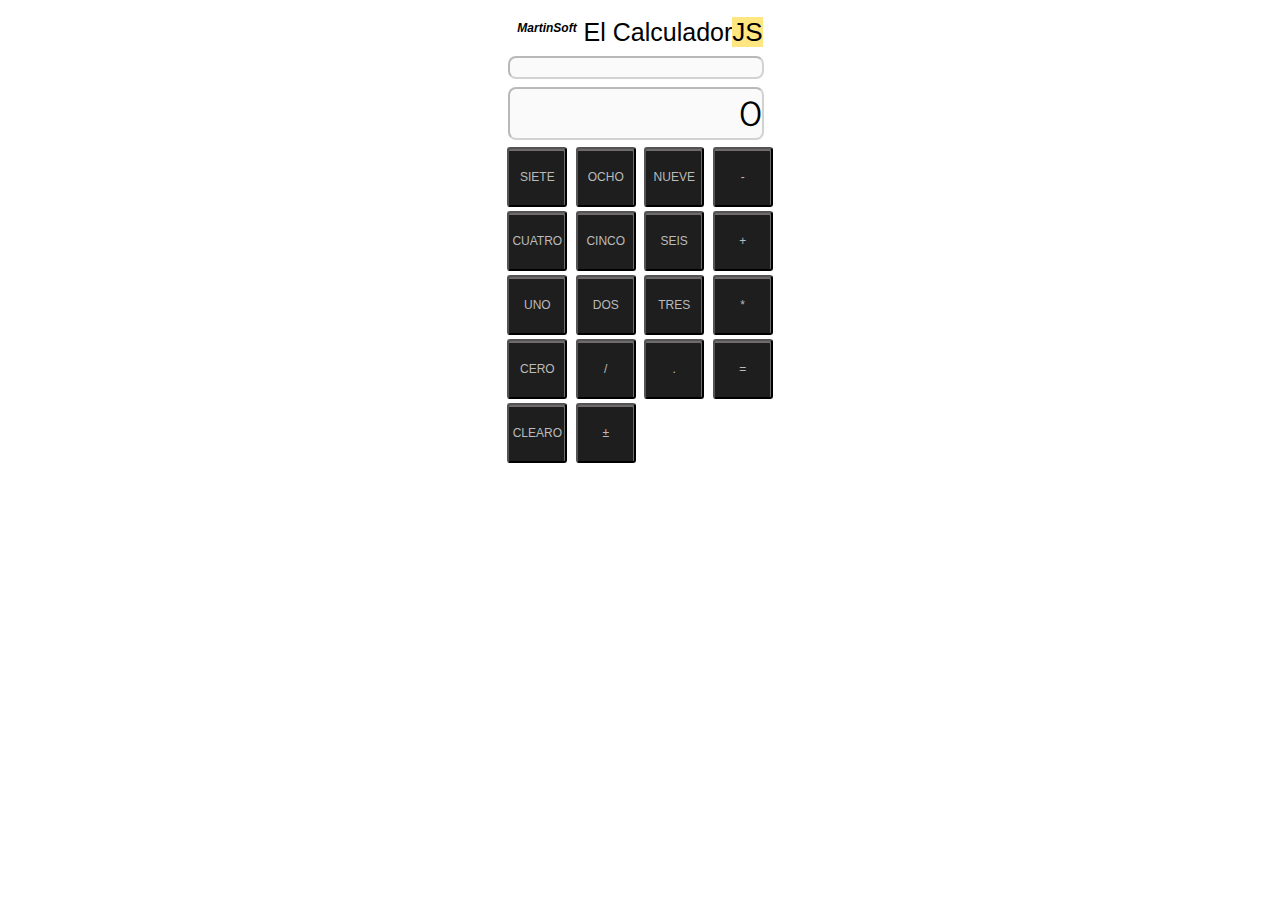
<file: calculator.html>
<!DOCTYPE html>
<html >
  <head>
    <meta charset="UTF-8">
    <title>Martin Maza | CalculadorJS</title>
        <meta name="description" content="">
        <link rel="icon" type="image/png" sizes="16x16" href="images/android-icon-192x192.png"> 
        <link rel="stylesheet" href="css/normalize.css" media="screen">
        <link href='https://fonts.googleapis.com/css?family=Montserrat' rel='stylesheet' type='text/css'>
 
        
  </head>
<body>
<style>
/*===============================
GENERAL STYLES (page background color)
================================*/
* {
  margin: 0;
  padding: 0;
  box-sizing: border-box;
}



html{
  position: relative;
  -webkit-font-smoothing: antialiased;
  text-rendering: optimizeLegibility;

  background-image: url("http://www.epicenternetwork.eu/wp-content/uploads/slider-wd/6078030705_6ae37bb1f6_b.jpg");
  height: 100vh;
  margin: 0 auto; /*all our rows will be centered*/
    background-repeat: no-repeat;
  background-size: cover;
}
body{
  margin: 0;
  padding: 0;
  height: 100%;
}





/*===============================
HEADINGS
================================*/
h1{
  font-weight: 200;
  font-size: 25px;
  margin-bottom: 8px;
  text-align: center
}
.js{
  background: #ffe680;
  text-align: right;
  font-weight: 400;
  font-size: 26px;
}
.brand{
  vertical-align: super;
  font-weight: 800;
  font-size: 12px;
  font-style: italic;
}



/*===============================
CALCULATOR BODY STYLES
================================*/
.calculator{
  
  display: flex;
  justify-content: center;
  align-items: center;
  
  /*I know its an italian flag not the mexican flag, its missing the eagle in the center*/
/*  border-radius: 3px;
  padding: 20px 20px 9px;*/
}


/*===============================
CALCULATOR BUTTONS
================================*/
input:focus {
  outline: none;
}
input[type=button]
{
    background-color: #1E1E1E;
    color: #979797;
    height: 24px;
    width: 103px;
    color: #bbbbbb;
    text-transform:uppercase;
    box-shadow:-1px 2px #6E6B6A inset;   
}
 input[type=button]:active {
  top: -1px;
}

#button, #clear, #add, #multiply, #subtract, #divide, #equals, #decimal, #negative{
/*#button, #oper, #equals, #decimal{*/
  width: 60px;
  height: 60px;
  font-size: 12px;
  border-radius: 3px;
  margin: 2px;
  text-align: center;
}




/*===============================
CALCULATOR SCREEN
================================*/
#screen2 {
    width: 256px;
    height: 23px;
    text-align: right;
    font-size: 18px;
    border-radius: 8px;
    margin: 3px;
    margin-bottom:5px;
    display: block;

}

#screen {
    width: 256px;
    height: 53px;
    text-align: right;
    font-family: 'Montserrat', sans-serif;
    font-size: 35px;
    border-radius: 8px;
    margin: 3px;
    margin-bottom:5px;

}


</style>
	<div class="calculator">
		<form>
			<h1><span class="brand">MartinSoft</span> El Calculador<span class="js">JS<span></h1>
			 <input name="screen" id="screen2" disabled> 
			<input name="screen" id="screen" disabled>
			<br>
			<input type="button" id="button" value="siete" onClick="printToScreen('7')">
			<input type="button" id="button" value="ocho" onClick="printToScreen('8')">
			<input type="button" id="button" value="nueve" onClick="printToScreen('9')">
			<input type="button" class"opers" id="subtract" value="-">
			<br>
			<input type="button" id="button" value="cuatro" onClick="printToScreen('4')">
			<input type="button" id="button" value="cinco" onClick="printToScreen('5')">
			<input type="button" id="button" value="seis" onClick="printToScreen('6')">
			<input type="button" class"opers" id="add" value="+">
			<br>
			<input type="button" id="button" value="uno" onClick="printToScreen('1')">
			<input type="button" id="button" value="dos" onClick="printToScreen('2')">
			<input type="button" id="button" value="tres" onClick="printToScreen('3')">
			<input type="button" class"opers" id="multiply" value="*">
			<br>
			<input type="button" id="button" value="cero" onClick="printToScreen('0')">
			<input type="button" class"opers" id="divide" value="/">
			<input type="button" class"opers" id="decimal" value=".">
			<input type="button" class"opers" id="equals" value="=">
			<br>
			<input type="button" id="clear" value="Clearo">
			<input type="button" class"opers" id="negative" value="&plusmn;">
	</div>
		</form>
<script>
	var display = document.getElementById("screen");  //grabs input screen stores it in a variable
var cons = document.getElementById("screen2");
display.value = "0";
var result;  //establish this variable for the calculate() function
var num1, num2;
	var oper = {
		'+': function(a, b) {
	        return a + b;
	    },
	    '*': function(a, b) {
	        return a * b;
	    },
	    '/': function(a, b) {
	        return a / b;
	    },
	    '-': function(a, b) {
	        return a - b;
	    }
	}
	//object-oriented for simpler operation commands

function printToScreen(x){
	if (display.value === "0") {
		display.value = '';
	}
	display.value += x;
	cons.value += x;
	//+= because you concatenate the strings when x is greater than single digits
	//function will concatenate the numbers as strings and log onto the screen  tied to onclick() html
}

var add = document.getElementById('add');
add.addEventListener('click', function(){
	//on click, num1 is established and turned in the a decimal friendly number, operator is established by button and screen is cleared
	num1 = parseFloat(display.value);
	sign = add.value;
	display.value='';
	cons.value = num1 + sign;
});

var subtract = document.getElementById('subtract');
subtract.addEventListener('click', function(){
	num1 = parseFloat(display.value);
	sign = subtract.value;
	display.value='';
	cons.value = num1 + sign;
});

var divide = document.getElementById('divide');
divide.addEventListener('click', function(){
	num1 = parseFloat(display.value);
	sign = divide.value;
	display.value='';
	cons.value = num1 + sign;
});

var multiply = document.getElementById('multiply');
multiply.addEventListener('click', function(){
	num1 = parseFloat(display.value);
	sign = multiply.value;
	display.value='';
	cons.value = num1 + sign;
});

var equals = document.getElementById('equals');
equals.addEventListener('click',function(){
	//on click, num2 is established, parameters are set for the NaN and other catch-alls
	num2 = parseFloat(display.value);
	if (num2 === 0 && sign === divide.value){
		display.value = "don't divide by 0";
		return;
	}
	else if (num2 === NaN){
		var arrayNaN = num2.split('')
		var split = arrayNaN.filter(checker);
		num2 = split.join('');
		return split.join('');

			function checker(x){
				return Boolean(x);
			}

	}

	result = parseFloat(oper[sign](num1,num2));
	//result established decimal friendly and uses the operation objects
	console.log(result);
	display.value = result;
	cons.value = num1 + sign + num2 + "=" + result;
});

var clear = document.getElementById('clear');
clear.addEventListener('click', function(){
	//clear button temp fix, i tried using the html onclick, but it never worked, hand rolled vanilla js works
	display.value = '';
	window.location.reload();
	console.log("ipressedc");
});	

var decimal = document.getElementById('decimal');
decimal.addEventListener('click', function(){
	var dotCheck = display.value
		if(dotCheck.indexOf('.') === -1) {
			display.value = dotCheck += ".";
			console.log(dotCheck);
			if (display.value === NaN) {
				display.value = "0."
			}
		}
		else{
			dotCheck = display.value;
			console.log('no more decimals brah')
		}
});

var negClick = false;
var negative = document.getElementById('negative');
negative.addEventListener('click', function(){
	if (negClick === false) {
		display.value = "-" + display.value;
		negClick = true;
		console.log("neg sign is on");
		return;
	}
	if (negClick === true) {
		negClick=false;
		display.value = display.value.slice(1, display.value.length);
		console.log("negative sign is off");
		return;
	}
});
//analytics
  (function(i,s,o,g,r,a,m){i['GoogleAnalyticsObject']=r;i[r]=i[r]||function(){
  (i[r].q=i[r].q||[]).push(arguments)},i[r].l=1*new Date();a=s.createElement(o),
  m=s.getElementsByTagName(o)[0];a.async=1;a.src=g;m.parentNode.insertBefore(a,m)
  })(window,document,'script','https://www.google-analytics.com/analytics.js','ga');

  ga('create', 'UA-78080891-1', 'auto');
  ga('send', 'pageview');

</script>
</body>
</html>
</file>
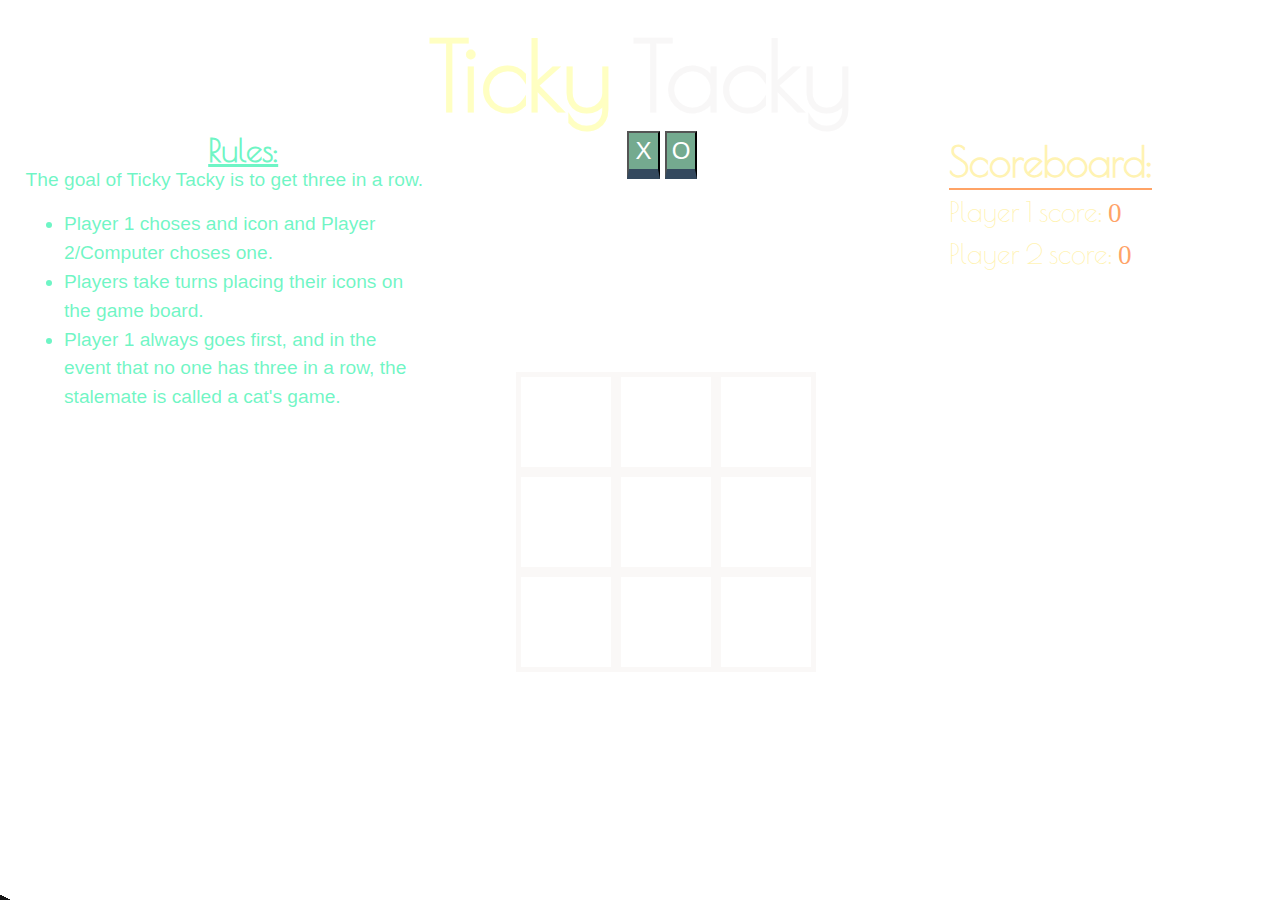
<file: tickytacky.html>
<!DOCTYPE html>

<html>
  <head>
    <meta charset="UTF-8">
    <title>Martin Maza | Ticky Tacky App</title>
        <meta name="description" content="">
        <link href='https://fonts.googleapis.com/css?family=Poiret+One' rel='stylesheet' type='text/css'>

        <link rel="icon" type="image/png" sizes="16x16" href="img/android-icon-192x192.png"> 

        <link rel="stylesheet" href="css/normalize.css">
        <!-- <link rel="stylesheet" href="css/style.css">   -->
        <style>
        /*===========================================
General Styles
=============================================*/

* {
  margin: 0;
  padding: 0;
  box-sizing: border-box;
  outline: none;
  background-repeat: no-repeat;
}

html{
  /*position: relative;*/
  -webkit-font-smoothing: antialiased;
  text-rendering: optimizeLegibility;
  height: 100vh;
  margin: 0 auto; /*all our rows will be centered*/
  background-image: linear-gradient(27deg, #151515 5px, transparent 5px),url('http://www.aestheticmovement.com/wp-content/themes/am/images/chalkboard.1440x900.jpg');
  background-repeat: no-repeat;
  background-size: cover;
  background-position: 50% 50%;
  background-attachment: fixed;
}
.container {
  position: relative;
  width: 100%;
  height: 100%;
  display: flex;
  justify-content: space-between;
}
/*===========================================
headers
=============================================*/
h1 {
  font-family: 'Poiret One', cursive;
  font-size: 600%;
  color: RGBa(255,255,153,.6);
  text-align: center;
  margin: .20em 0 0 0;
}
h1 span{
  color: rgba(243,242,242,.6);
}


.gameboard{
  display: flex;
  align-items     : center;
  justify-content : center;
  vertical-align  : center;
  flex-wrap       : wrap;
  align-content   : center;
  width   : 300px;
  height  : 300px;
  position: absolute;
  top: 58%;
  left: 52%;
  transform: translate(-50%, -50%);
}
.column{
  display         : flex;
  flex-direction  : column;
  justify-content : space-between;
}
.square {
    display : block;
    width   : 100px;
    height  : 100px;
    border  : 5px solid rgba(246, 244, 241, .6);
    transition: opacity .40s ease-in-out;
    transition-property: background, border-radius, color;
    color       : #e4e4e4;
    font-size   : 5em;
    font-weight : 100;
    text-align  : center;
    padding     : 4px;
  }

  .square:hover {
    background: grey;
    opacity: 0.2;
    border-radius: .5em;
  }

.square:active {
  background: black;
}

/*===========================================
X-O ICON BUTTONS
=============================================*/
.btn-icon{
 text-align: center;
 margin-left: 49%;
}
button {
   float: left;
}

button:first-child {
    margin-right: 5px;
}

button{
  text-align: center;
  border-bottom: 10px solid #34495e;
  transition-property: border-bottom .6s linear 0s;
  background: rgba(23,114,69, .6);
  font-size: 150%;
  text-align: center;
  margin: 0 auto;
  /*width: 5%;*/
  height: 2em;
  display: inline-block;
  color: white;
      vertical-align: middle;
    display: block;
    width: 5%;
    margin: 0 auto;


}

/*===========================================
Instructions
=============================================*/
.instructions{
  /*margin-top: 40px;*/
  margin-left: 2%;
  font-family: Tahoma, Geneva, sans-serif;
  font-weight: 200;
  font-size: 120%;
  color: rgba(14,239,158, .6);
  float: left;
  position: absolute;
  width: 34%;
  height: 60%; 
}
.instructions h2{
  font-size: 170%;
  font-family: 'Poiret One', cursive;
  text-align: center;
  text-decoration: underline;
}
.instructions p{
   text-align: justify;
   text-justify: inter-word;
}
.instructions ul {
    list-style: outside disc;
    margin-left: 1em;
    padding-top: 1em;
}
.instructions li {
    position: relative;
    left: 1em;
    padding-right: 1em;  
    line-height: 1.5; 
    padding-right: 3.5em; 
}


/*===========================================
Scoreboard
=============================================*/
.scoreboard {
  float: right;
  color: rgba(255,235,127, .6);
  font-family: 'Poiret One', cursive;
  font-size: 170%;
  margin-right: 10%;
  line-height: 1.5;
}
.scoreboard h2 {
  border-bottom: solid 2px rgba(255, 102, 0, .6);
  display: inline;
  padding-bottom: 3px;

}
.scoreboard span {
  font-family: Palatino, 'Palatino Linotype', serif;
  color: rgba(255, 102, 0, .6);
}
        </style>
  </head>
    <body>
    <h1>Ticky <span>Tacky</span></h1>
    <div id="container">
      <div class="btn-icon">
          <button class="btns"id="exes" onclick="selectX()">X</button>
          <button class="btns"id='ohs' onclick="selectO()">O</button>
      </div>
      <div class="gameboard">
          <div class="column">
            <div class="square"></div>
            <div class="square"></div>
            <div class="square"></div>
          </div><!-- end of column -->

          <div class="column">
            <div class="square"></div>
            <div class="square"></div>
            <div class="square"></div>
          </div><!-- end of column -->

          <div class="column">
            <div class="square"></div>
            <div class="square"></div>
            <div class="square"></div>
          </div><!-- end of column -->
      </div><!-- end of gameboard -->
      <div class="instructions"> 
        <h2>Rules:</h2>
        <p>The goal of Ticky Tacky is to get three in a row. 
          <ul>
            <li>
              Player 1 choses and icon and Player 2/Computer choses one.
            </li>
            <li>
              Players take turns placing their icons on the game board.
            </li>
            <li>
              Player 1 always goes first, and in the event that no one has three in a row, the stalemate is called a cat's game.
            </li>
          </ul>
        </p>
      </div>
      <div class="scoreboard">
        <h2>Scoreboard:</h2>
        <p>Player 1 score: <span id="p1score">0</span></p>
        <p>Player 2 score: <span id="p2score">0</span></p>
      </div><!-- end of scoreboard -->
    </div><!-- end of container -->
        <!-- // <script src="js/script.js"></script> -->
        <script>
var nextTurn, p1icon, p2icon;
var p1turnCount = 0; 
var p2turnCount = 0;
var square = document.getElementsByClassName('square');
for( var i = 0; i<square.length; i++){
  square[i].squareVal=0;
  square[i].addEventListener('click', addIcon);
}
function selectX() {
  p1icon = document.getElementById('exes').innerHTML;
  p2icon = document.getElementById('ohs').innerHTML;
  nextTurn = p1icon;
  document.getElementById('ohs').disabled=true;
}
function selectO() {
  p1icon = document.getElementById('ohs').innerHTML;
  p2icon = document.getElementById('exes').innerHTML;
  nextTurn = p1icon;
  document.getElementById('exes').disabled=true;
}
function addIcon(){
  if(this.hasChildNodes()) {
    return;
  }
  else{
    if(p1icon === undefined || p2icon === undefined){
      alert('please select X or O first!');
      return;
    }
    if(nextTurn === p1icon && nextTurn !== undefined){

    this.innerHTML="<p class='marked'>" + nextTurn + "</p>";
      this.squareVal = 1;

    }
    changeTurn();
  }  
    checkWinner();
};
 function changeTurn(){
      if(nextTurn === p1icon){
          nextTurn = p2icon;
          p1turnCount += 1;
          p2turnCount += 1
          checkWinner();
          computerAI();
      } 
  }
function checkWinner() {
  var winningCombos = [
    [square[0].squareVal,square[1].squareVal,square[2].squareVal], 
    [square[3].squareVal,square[4].squareVal,square[5].squareVal], 
    [square[6].squareVal,square[7].squareVal,square[8].squareVal], 
    [square[0].squareVal,square[4].squareVal,square[8].squareVal], 
    [square[2].squareVal,square[4].squareVal,square[6].squareVal], 
    [square[0].squareVal,square[3].squareVal,square[6].squareVal], 
    [square[1].squareVal,square[4].squareVal,square[7].squareVal], 
    [square[2].squareVal,square[5].squareVal,square[8].squareVal]
  ];
  for(var j=0; j<8; j++){
    var checker = winningCombos[j].reduce(function(a,b){return a+b});
    var p1ScoreAdd = parseInt(document.getElementById('p1score').innerHTML);
    var p2ScoreAdd = parseInt(document.getElementById('p2score').innerHTML);
    if (checker === 3) {
      console.log(checker)
      p1ScoreAdd = p1ScoreAdd += 1;
      document.getElementById('p1score').innerHTML = p1ScoreAdd;
      alert("X Wins! The score is now:\n " + "Player 1 (X): " + p1ScoreAdd + "\n Player 2 (O): " + p2ScoreAdd);
      clearBoard();
      return
    };
    if(checker === -3) {
      console.log(checker)
      p2ScoreAdd = p2ScoreAdd += 1;
      document.getElementById('p2score').innerHTML = p2ScoreAdd;
      alert("O Wins! The score is now:\n " + "Player 2 (X): " + p2ScoreAdd + "\n Player 1 (X): " + p1ScoreAdd);
      clearBoard();
      return;
    };

    if((p1turnCount===5 || p2turnCount ===5) && (checker !==3 || checker !== -3)) { 
      alert('ITS A CATS GAME! MEOWWW')
      clearBoard();
      return;
    }
  }
}
function computerAI() {
  var random = (Math.floor(Math.random() * 9) + 1)-1;

  if(square[random].squareVal===0 && nextTurn === p2icon){
    square[random].innerHTML = p2icon;
    square[random].squareVal= -1;
    nextTurn = p1icon;
    return;
  }  
  if(square[random].squareVal !== 0 && nextTurn === p2icon){
    computerAI();
  }
}
function clearBoard() {
  for(var k = 0; k<square.length; k++){
    square[k].squareVal=0;
    square[k].innerHTML="";
    document.getElementById('exes').disabled=false;
    document.getElementById('ohs').disabled=false;
    p1turnCount = 0;
    p2turnCount = 0
  }
}
//analytics
  (function(i,s,o,g,r,a,m){i['GoogleAnalyticsObject']=r;i[r]=i[r]||function(){
  (i[r].q=i[r].q||[]).push(arguments)},i[r].l=1*new Date();a=s.createElement(o),
  m=s.getElementsByTagName(o)[0];a.async=1;a.src=g;m.parentNode.insertBefore(a,m)
  })(window,document,'script','https://www.google-analytics.com/analytics.js','ga');

  ga('create', 'UA-78080891-1', 'auto');
  ga('send', 'pageview');


</script>
    <footer>
    </footer>
  </body>
</html>
</file>
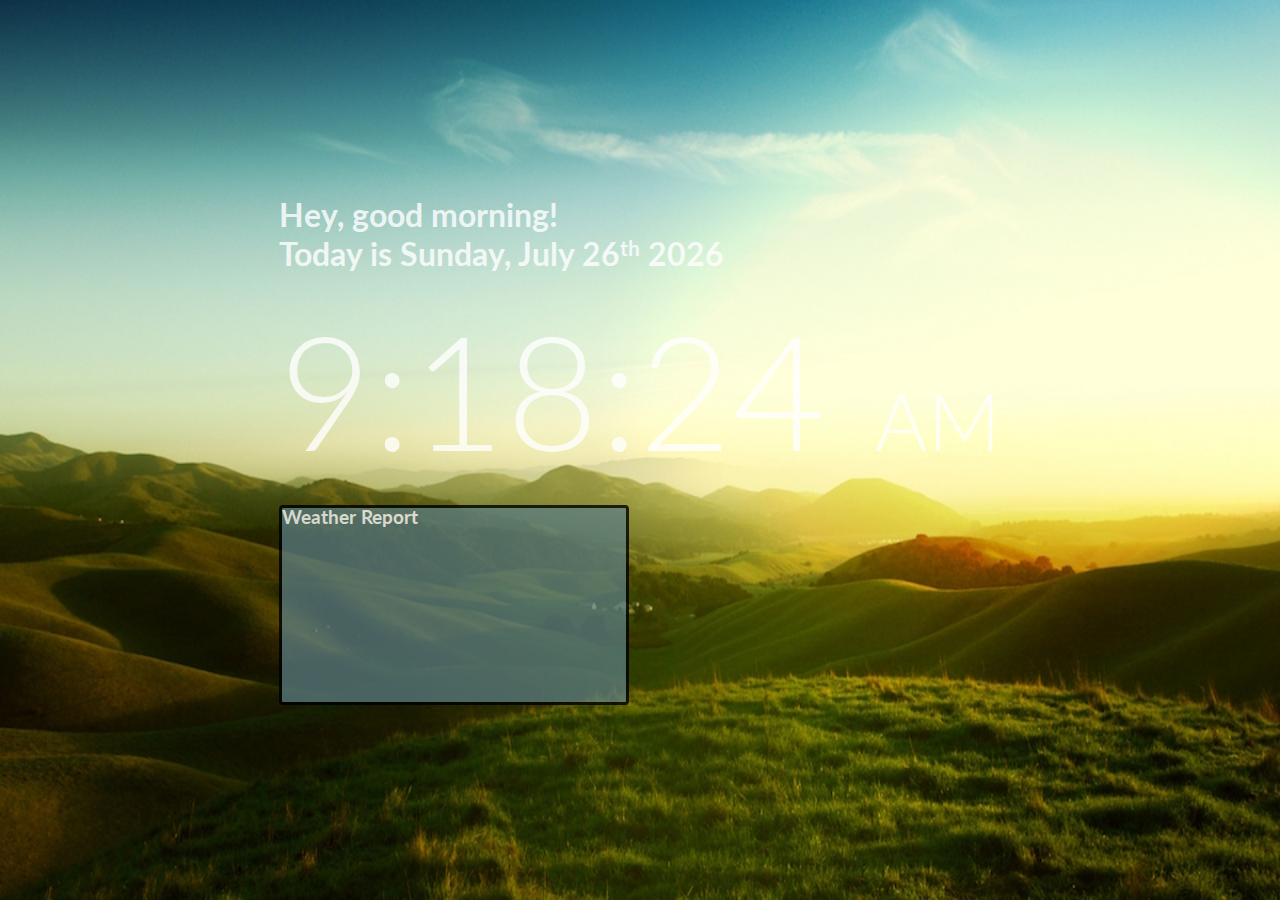
<file: weather.html>
<!DOCTYPE html>
<html >
  <head>
    <meta charset="UTF-8">
    <title>Martin Maza | Weather App</title>
        <meta name="description" content="">
        <link href='https://fonts.googleapis.com/css?family=Lato:400,300,100,300italic' rel='stylesheet' type='text/css'>
        <link rel="icon" type="image/png" sizes="16x16" href="images/android-icon-192x192.png"> 
        <link rel="stylesheet" href="css/normalize.css">  
  </head>
  <body>
  <style>
/*===========================================
General Styles
=============================================*/

* {
  margin: 0;
  padding: 0;
  box-sizing: border-box;
}

html{
  position: relative;
  -webkit-font-smoothing: antialiased;
  text-rendering: optimizeLegibility;
  height: 100vh;

}
body{
  background-image: url("http://static.hdw.eweb4.com/media/wallpapers_2560x1600/photography/1/1/morning-dew-on-the-grass-photography-hd-wallpaper-2560x1600-6979.jpg");
  background-repeat: no-repeat;
  background-size: 100% 100%;
  margin: 0;
  padding: 0;
  height: 100%;
  font-family: Lato, Arial;
  max-width: 1500px; /*this is the only value that is absolute and in px*/
  color: #fff;
  display: flex;
  justify-content: center;
  align-items: center;
}

.container {
  opacity: 0.8;

}

h1 {
  font-weight: 300; 
  color: #fff;
  font-size: 1000%; /*relative to the html global fontsize which is at 20px*/
  word-spacing: 4px;
  letter-spacing: 1px;
  margin: 20px 0;
}
h2 {
  font-size: 200%;
}
span {
  font-size: 50%;
}

sup {
  font-size: 65%;
}

.svg{
  width: 40px;
  height: 40px;
}

.weather{
  height: 200px;
  width: 350px;
  background-color: rgba(92,127,134, 0.9);
  border: 3px solid black;
  border-radius: 4px;
  line-height: 120%;
}

.weather img {
  height: 40px;
  width: 40px
}


  </style>
  <div class="container">
    <div class="greetings-container">
      <div id="greet">
      <!-- dynamically inserted h2 tag -->
      </div>
      <div id="date">
      <!-- dynamically inserted h2 tag -->
      </div>
      <div id="clock">
        <!-- dynamically inserted h1 tag -->
      </div> <!-- end clock -->
    </div> <!-- end greetings-container -->
    <div class="weather" draggable="true">
      <div id="city">
      <h3>Weather Report</h3>
      </div>
      <div id="weather-icon"></div>
      <div id="weatherNow"></div>
      <div id="highsLows"></div>
      <div id="weather_text"></div>
    </div> <!-- end weather-container -->
  </div> <!-- end container -->

    <footer>
      <script src="http://code.jquery.com/jquery-1.12.0.min.js"></script>
      <script>
var tempNowF;
var tempNowC;

(function geoloc() {
  $.getJSON({
    url: 'http://ip-api.com/json',
    dataType: 'json',
    success: function(res){
      longitude = res.lon;
      latitude = res.lat;
      getPosition(latitude, longitude)
    }
  })
})();

function getPosition(lat,longit) {
    //stores long/lats of client-side user
    //still unsure of what parameter "position" is referring to getCurrentPosition takes in a callback  
  
    $.ajax({
      //need to create a fallback/default url for when the user doesn want to share geolocation... 
      url: "https://api.wunderground.com/api/6ebce84ea19d610e/conditions/forecast/alert/q/" + lat + "," + longit + ".json",
      dataType: "json",
      success: function(response) {
        var cityStateZip = response.current_observation.display_location.full + " " + response.current_observation.display_location.zip;
        var weather_text = response.forecast.txt_forecast.forecastday[0].fcttext;
        tempNowF = response.current_observation.temp_f;
        tempNowC = response.current_observation.temp_c;
        var highlowF = response.forecast.simpleforecast.forecastday[0].low.fahrenheit + '&deg; F' + " &mdash; " + response.forecast.simpleforecast.forecastday[0].high.fahrenheit + '&deg; F';
        var highlowC = response.forecast.simpleforecast.forecastday[0].low.celsius + '&deg; C' + " &mdash; " + response.forecast.simpleforecast.forecastday[0].high.celsius + '&deg; C';
        var weatherNow = document.getElementById('weatherNow');
        var weather_sentence = document.getElementById('weather_text');
        weatherNow.innerHTML = "<h4> Current Status: " + tempNowF + '&deg; F' + "  " + "("+ tempNowC + '&deg; C' + ")" + "</h4>";
        weather_sentence.innerHTML = "<p>" + weather_text + "</p>";
        var city = document.getElementById('city');
        city.innerHTML = "<h3>" + response.current_observation.display_location.full + " Weather Report:" + "</h3>";
        var highlows = document.getElementById('highsLows') 
        highlows.innerHTML = "<p> Lows &amp; Highs: " + highlowF + " (" + highlowC + ")" + '</p>';
        var icon = document.getElementById('weather-icon');
        var condition_type = response.forecast.simpleforecast.forecastday[0].conditions.toLowerCase().replace(/\s/g, '');
        var conditions = "https://icons.wxug.com/i/c/v4/" + condition_type + ".svg";
        if(new Date().getHours() >= 18) {
          conditions = "https://icons.wxug.com/i/c/v4/nt_" + condition_type;
          console.log(conditions);
        }
        icon.innerHTML = "<img src=\'" + conditions + "\'>"

    //clear, cloudy, sunny, rain, fog, windy, snow, https://icons.wxug.com/i/c/v4/nt_clear.svg, 
      }
    });
};


function clock() {

  var greetings = ['good morning!', "good afternoon!", "good evening!", "get some sleep!"];
  var wallpaper = [
    'images/sunset.jpg',
    'images/evening.jpg',
    'images/night.jpg',
    'images/morning.jpg'
  ];
  var timeOfDay = 0;
  
  
  var currentTime = new Date();
  //new date constructor
  var ampm = "AM";
  //am by default
  var hours = currentTime.getHours();
  //getHours set to military time
  var minutes = currentTime.getMinutes();
  var seconds = currentTime.getSeconds();
  if(hours === 0) {
    //regular time read
    hours = 12;
  }
  else if (hours > 12) {
    //regular hours conversion if  hours = 1300, hours - 1200 and set the ampm variable
    hours = hours - 12;
    ampm = "PM";
  }
  if((hours >= 1 && ampm === "PM") &&(hours < 6 && ampm === "PM")) {
    //if 1pm - 6pm, greet with good afternoon, wallpaper[0] as the bgimage
    timeOfDay = 1;
    document.body.style.backgroundImage = "url(" + wallpaper[0] + ")";
  }if((hours >= 6 && ampm === "PM") && (hours < 12 && ampm === "PM")) {
    //if 6pm - 1159pm, greet with good evening, wallpaper[1] as the bgimage
    timeOfDay = 2;
    document.body.style.backgroundImage = "url(" + wallpaper[1] + ")";
  }if((hours >= 1 && ampm === "AM") && (hours < 5 && ampm === "AM")) {
    //if 11pm - 5am, greet with go to sleep, wallpaper[2] as the bgimage
    timeOfDay = 3;
    document.body.style.backgroundImage = "url(" + wallpaper[2] + ")";
  }if((hours >= 5 && ampm === "AM") && (hours < 12 && ampm === "AM")) {
    //if 5am - 1159am, greet with good morning, wallpaper[3] as the bgimage
    document.body.style.backgroundImage = "url(" + wallpaper[3] + ")";
    }
  if(minutes < 10) {
    //add 0 for single digits, like a normal digital clock would read
    minutes = "0" + minutes;
  }if(seconds < 10) {
    seconds = "0" + seconds;
  }
  var clock = document.getElementById('clock');
  clock.innerHTML = "<h1>" + hours + ":" + minutes + ":" + seconds + " " + "<span>" + ampm + "</span>" + "</h1>";
  var greet = document.getElementById('greet');
  greet.innerHTML = '<h2> Hey, ' + greetings[timeOfDay] + '</h2>';
  setTimeout('clock()',1000);
  //settimeout will run the clock function every 500 ms
}
clock();

(function today() {
  var currentDate = new Date();
  //get current date with constructor function, ready to parse the string
  Date.prototype.monthNames = [
  //prototype array of all the months since the date string is in digits
    "January", "February", "March",
    "April", "May", "June",
    "July", "August", "September",
    "October", "November", "December"
  ];
  Date.prototype.dayNames = ["Sunday","Monday","Tuesday","Wednesday", "Thursday", "Friday", "Saturday", "Sunday"];
  //prototype array of all the day since the date string is in digits 
  Date.prototype.getDayName = function() {
  //prototype function that retrieves today's day/month as a digit and turns it into a string using the arrays above
      return this.dayNames[this.getDay()];
  };
  Date.prototype.getMonthName = function() {
    //"this" points to the currentdate/Date obj/constructor funciton
    //getMonth/getDay etc are all built in function of the date obj/constructor
      return this.monthNames[this.getMonth()];
  };
  Date.prototype.getShortMonthName = function () {
    //function isn't used yet unless we want abbreviated months
      return this.getMonthName().substr(0, 3);
  };
  Date.prototype.getDaySuffix = function() {
    //add number suffix to the getdate function
    var suffix = "th"
    var dateNumber = currentDate.getDate().toString();
    if (dateNumber[0] === 0) {
      dateNumber = dateNumber.subtr[1];
    }
    if (dateNumber === "1" || dateNumber === "21" || dateNumber === "31"){
      suffix = "st";
    }
    if (dateNumber === "2" || dateNumber === "22"){
      suffix = "nd";
    }if (dateNumber === "3" || dateNumber === "23"){
      suffix = "rd";
    }
    return currentDate.getDate() + "<sup>" + suffix + "</sup>";
  };
  var date = document.getElementById('date');
  date.innerHTML = "<h2>" + "Today is " + currentDate.getDayName() + ", " + currentDate.getMonthName() + " " + 
  currentDate.getDaySuffix() + " "  + currentDate.getFullYear() + "</h2>";
})();




//analytics
  (function(i,s,o,g,r,a,m){i['GoogleAnalyticsObject']=r;i[r]=i[r]||function(){
  (i[r].q=i[r].q||[]).push(arguments)},i[r].l=1*new Date();a=s.createElement(o),
  m=s.getElementsByTagName(o)[0];a.async=1;a.src=g;m.parentNode.insertBefore(a,m)
  })(window,document,'script','https://www.google-analytics.com/analytics.js','ga');

  ga('create', 'UA-78080891-1', 'auto');
  ga('send', 'pageview');

      </script>
    </footer>
  </body>
</html>
</file>
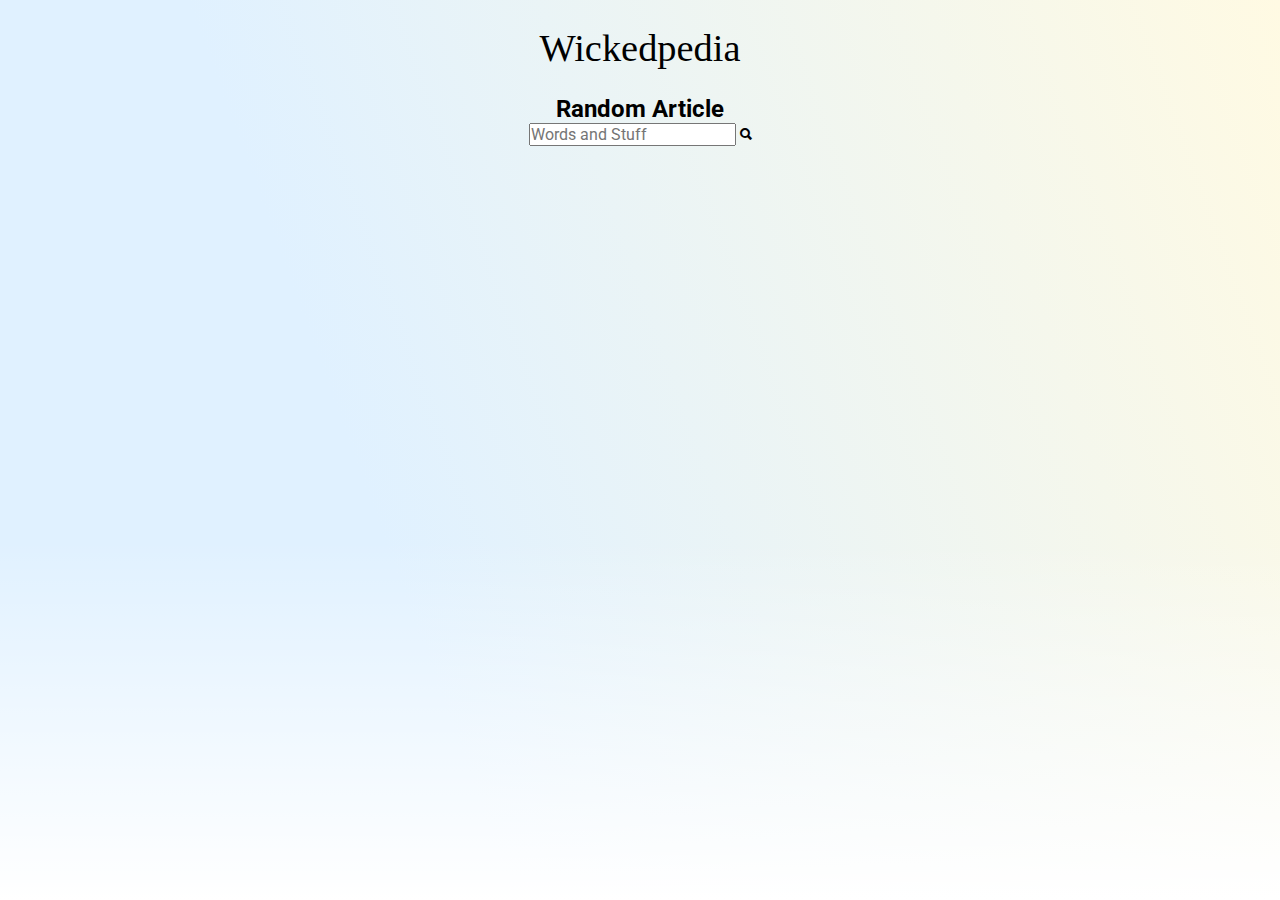
<file: wikipedia.html>
<!DOCTYPE html>
<html >
  <head>
    <meta charset="UTF-8">
    <title>Martin Maza | Wickedpedia App</title>
        <meta name="description" content="">
        <link href='https://fonts.googleapis.com/css?family=Roboto:400,500,400italic' rel='stylesheet' type='text/css'>
        <link rel="icon" type="image/png" sizes="16x16" href="img/android-icon-192x192.png"> 
        <link rel="stylesheet" href="css/ionicons.css">
        <link rel="stylesheet" href="css/normalize.css">

  </head>
  <body>
  <style>
/*===========================================
General Styles
=============================================*/

* {
  margin: 0;
  padding: 0;
  box-sizing: border-box;
    outline: none;
    background-repeat: no-repeat;
}

html{
  /*position: relative;*/
  -webkit-font-smoothing: antialiased;
  text-rendering: optimizeLegibility;
  height: 100vh;
  margin: 0 auto; /*all our rows will be centered*/
  font-family: 'Roboto', sans-serif;
  background-image: linear-gradient(180deg, rgba(255,255,255,0) 60%, #fff),linear-gradient(70deg, #e0f1ff 32%, #fffae3);
}
.container {
  margin: 0 auto;
   text-align: center;
}

a, a:visited, a:hover, a:active {
  text-decoration: none;
  color: inherit;
}

/*.icon-medium{
  font-size: 185%;
  display: inline-block;
  color: #e67e22;
}*/
/*===========================================
Headers
=============================================*/

h1 {
 font-family: ‘Palatino Linotype’, ‘Book Antiqua’, Palatino, serif;
 font-size: 240%; 
 font-weight: 300;
}

h1 span{
  font-family: Impact; 
}


/*===========================================
SEARCH RESULT TILES
=============================================*/
.tiles{
  color: white;
  padding: 10px;
  margin: 3% 15%;
  border-radius: 15px;
  box-shadow: 0 0 10px #000000;
}
.tiles:hover {
  box-shadow: -3px 0 0px #C3B6A3;
  border-right: 50px solid #fff;
  content: "\2605";
  font-size: 14px;

}

.tiles:nth-child(odd) {
  background-color: red;
  text-align: left;
}

.tiles:nth-child(even) {
  background-color: blue;
  text-align: left;
}

.tiles h2 {
  text-decoration: underline;
}

.tiles p{

}
  </style>
    <div class="container">
      <h1>Wicked<span>pedia</span></h1>
        <div class="row">
          <a href="http://en.wikipedia.org/wiki/Special:Random" target="_blank"><div class="choice-box darker col-md-5">
            <h2>Random Article</h2>
            </div></a>
        </div>
        <div id="search-div">
          <input type="text"  placeholder="Words and Stuff" id="searchText">
          <!-- <button type="submit" ></button> -->
          <i class="ion-search icon-medium" id="submit"></i>
        </div>
    <!-- http://i.4cdn.org/wsg/1458972124793.webm -->
      <div id="results">
        <div id="title"></div>
        <div id="snippet"></div>
      </div>
    </div>



      <script src="http://code.jquery.com/jquery-1.12.0.min.js"></script>
      <script>

$(document).ready(function() {
  $('#submit').on('click', function() {
    $("#title").empty();
    var searchText = document.getElementById('searchText').value;
    console.log(searchText);
    var url = "https://en.wikipedia.org/w/api.php?action=query&list=search&srsearch=" + searchText + "&callback=?&format=json";
    $.getJSON(url, function(response) {
      console.log(response);
      var length = response.query.search.length;
      var title = document.getElementById('title');
      var snippet = document.getElementById('snippet')


      for (var i = 0; i < length; i++) {
        title.innerHTML += '<div class="tiles"><a href=\"https://en.wikipedia.org/wiki/' + response.query.search[i].title.replace(/ /g,"_") + "\"" + 'target="_blank"><h2>' + response.query.search[i].title + '</h2>' + '<p>' + response.query.search[i].snippet + '</p></a></div>'; 
      }
    });  
  });
    $('#searchText').keypress(function(key){
      //pressing enter is the same effect as onclick
      if(key.keyCode==13)
      $('#submit').click();
    });
});

//analytics
  (function(i,s,o,g,r,a,m){i['GoogleAnalyticsObject']=r;i[r]=i[r]||function(){
  (i[r].q=i[r].q||[]).push(arguments)},i[r].l=1*new Date();a=s.createElement(o),
  m=s.getElementsByTagName(o)[0];a.async=1;a.src=g;m.parentNode.insertBefore(a,m)
  })(window,document,'script','https://www.google-analytics.com/analytics.js','ga');

  ga('create', 'UA-78080891-1', 'auto');
  ga('send', 'pageview');
</script>
    <footer>
    </footer>
  </body>
</html>
</file>
<file: css/style.css>
/*===========================================
General Styles
=============================================*/

* {
  margin: 0;
  padding: 0;
  box-sizing: border-box;
}
html {
  background: #fff;
  color: #555;
  font-family: 'Lato'; 'Arial'; sans-serif;
  font-size: 20px;
  font-weight: 300; /*default weight*/
  text-rendering: optimizeLegibility;
}
body{
  display: table;
  width: 100%;
}

.row {
  max-width: 1140px; /*this is the only value that is absolute and in px*/
  margin: 0 auto; /*all our rows will be centered*/
}

.clearfix {
  /*clearfix clear the float after the element, the parent has the clearfix class*/
  zoom: 1;
}
.clearfix:after {

  content: '.';
  clear: both;
  display: block;
  height: 0;
  visibility: hidden;
}
canvas {
  display: block;
  vertical-align: bottom;
}

/*----------------ICONS------------------*/
.icon-big {
  /*you can style the ionicons like fonts*/
  font-size: 225%;
  display: inline-block;
  color: #e67e22;
  margin-bottom: 8px;
}

.icon-small {
  /*font-size: 110%;*/
  font-size: 180%;
  display: inline-block;
  color: #e67e22;
  margin-bottom: 10px;
}
/*individual colors for the ionicons*/
#js {
 color: #000; 
}
#data {
 color: #ffdb4d; 
}
#node {
  color: #7FFF00;
}

/*===========================================
HEADER STYLES
=============================================*/
/* ---- particles.js container ---- */

.content{
    position: absolute;
    display: block;
    width: 50%;
    right: 0px;
    height: 100vh;
    /*float: right;*/
    opacity: 1;
}

#particles-js {
  position: fixed;
  height: 100vh;
  width: 50%;
  left: 0px;
  /*float:left;*/
  background-image: linear-gradient(to bottom, rgba(48,48,48,.2) 0%, rgba(48,48,48,2.7) 100%),url("../images/space.jpg");
  background-repeat: no-repeat;
  background-size: cover;
}

.header-text {
  left:50%;
  top:50%;
  transform: translate(-50%, -50%); 
  -webkit-transform: translate(-50%, -50%);
  -moz-transform: translate(-50%, -50%);
  position:absolute;
  z-index: 2;
}


h1, h2 {
  margin-top: 0; /*normalize.css adds some margin*/
  margin-bottom: 14px;
  color: #fff;
  font-size: 240%; /*relative to the html global fontsize which is at 20px*/
  font-weight: 300; /*for big font sizes use smaller font weight*/
  text-align: center;
}
h1 {
  word-spacing: 4px;
  letter-spacing: 1px;
  text-transform: uppercase;
}
h2 {
  font-size: 175%;
  font-weight: 150;
  letter-spacing: .5px;
}

.header-text h2{
  white-space:nowrap;
  margin-top: 14px;
  overflow:hidden;
  width: 18em;
  /*animation: type 4s steps(60, end);*/
}
.header-text span{
  animation: blink 1s infinite;
}

.header-text h1{
  border-bottom: 3.5px solid #c8bcac;
  opacity: 1;
  margin: 0 2em;
}

/*@-webkit-keyframes type{ 
  from { width: 0; } 
} */

@-webkit-keyframes blink{
  to{opacity: .0;}
}
/*@-moz-keyframes type{ 
  from { width: 0; } 
} */

@-moz-keyframes blink{
  to{opacity: .0;}
}

.tagline {

  font-size: 165%;
  margin-bottom: 15px;
  font-weight: 300; /*for big font sizes use smaller font weight*/
  color: black;
 margin-top: 20px;
}




/*===========================================
Nav-bar
=============================================*/
.hamburger{
  display:none;
}
.thumb{
  width: 220px;
  height: 160px;
}
.main-nav {
    display: flex;
    justify-content: space-between;
    position: fixed;
    z-index: 100;
    height: 40px;
    width: 50vw;
    background-image: linear-gradient(180deg, rgba(255,255,255,0) 60%, #fff),linear-gradient(70deg, #e0f1ff 32%, #fffae3);
    opacity: .9;
    
}


.main-nav li{
  display: inline-block; /*li is originally block elements*/
  margin: 1% 3% 2%;
  text-align: center;
  letter-spacing: 2px;
  filter: blur(0);
  -webkit-filter: blur(1px);
}
/*.main-nav li:first-child {
  margin-left: 0;
}*/


.main-nav li a:link,
.main-nav li a:visited{ 
  padding: 8px 0; /*adding padding between the text and border bottom*/
  color: black;
  text-decoration: none;  /*no underline*/
  text-transform: uppercase;
  font-size: 90%; /*default font size is 20px on the html selector, 18/20 = 90%*/
  border-bottom: 2px solid transparent; /*border set to transparent until you hover*/
  transition: border-bottom 0.2s;

}
.main-nav li a:active,
.main-nav li a:hover {
  border-bottom: 2px solid #c8bcac; 
  -webkit-filter: blur(0);
}


/*===========================================
API STRIP
=============================================*/
.api-strip{
  background-image:url('../images/greyzbg.png');
  height: 200px;
  display: flex;
  margin-top: 30px;
  align-items: center;
}
.githubRepo {
  font-family: monaco, Consolas, 'Lucida Console', monospace;
  font-size: 75%;
  margin-left: 35%;
}
.tabbed {
  padding-left: 20px;
}
.midsize{
  font-size: 310%;
  text-align: center;
}

/*===========================================
Photo ROW
=============================================*/
.picture-row{
  margin-top: 50px;
}


.image-showcase{
  list-style: none;
  width: 100%;
  display: inline-block;

}

.image-showcase li {
  /*display images as block and float*/
  display: block;
  float: left;/* side by side image*/
  width: 25%; /*4 x 25 is 100% of the width*/
}

.image-row{
  width: 100%; /*has exact with of parent (meal showcase li or 25%)*/
  margin: 0; /*normalize file has added some margin*/
  overflow: hidden;/*chilrden inside this div that extend out, those excess will be hidden*/
}
.image-row img{
  opacity: 0.7; /*makes images darker, adds a haze/fade*/
  width: 100%;
  height: auto;
  transform: scale(1.15); /*makes the images bigger than the meal-photo container, it overflows out*/
  transition: transform 0.5s, opacity 0.5s;
  background: #000; /*since image is opaque with a black background, image gets darker*/
}
.image-row img:hover{
  opacity:1; /*picture gets lighter on hover*/
  transform: scale(1.03); /*white line on top images, will be reduced*/
  /*zoom out effect */
}

.tagline-container {
  margin: 0 auto;
}
h2#tagline {
  margin: 0 auto;
  font-size: 42%;
}

#tagline {

  display: inline-block;
  color: black;
}
#tagline-div {
    position: relative;
    /* z-index: 999; */
    margin-top: -17%;
    width: 50%;
    /* border: 2px solid black; */
    margin-left: 25.5%;
    font-size: 245%;
}



/*===========================================
ABOUT ME SECTION
=============================================*/
#about{}
.skills-intro{
  margin-top: 40px;
}
#line p {
  text-align: justify;
}

/*----------------PARAGRAPHS------------------*/
.long-copy{
  line-height: 145%;
  width: 70%;  /*paragraph will no longer be centered after adjusting the width*/
  margin-left: 15%; /*15% because the total width is 100% the remaining percent should be distributed between left and right*/
  margin-right: 15%;
  text-align: center;
  /*margin-bottom: 30px;   already have a section for this*/ 
}

.box p {
  font-size: 90%;
  line-height: 145%;
}

.jslog {
  padding: 0 37px;
  line-height: 28px;
  text-align: center;
  display: block;
}
.jslog:not(:first-child) {
  margin-top: 10px;
}


/*===========================================
PORTFOLIO TABS
=============================================*/

.clip-desc p {
  margin: 0 0 20px;
  line-height: 1.5;
  margin-bottom: 0 0 20px 20px;
}
.clip-desc h3 {
  text-decoration: underline;
  margin-bottom: 5px;
  color: #e67e22;
}

p a .icon-small {
  font-size: 110%;
}

main {
  font: 14px/1 'Open Sans', sans-serif;
  color: #555;
  background: #eee;
  min-width: 320px;
  padding: 50px 20px 10px 20px;
  margin: 0 auto;
  background: #fff;

}
.project{
  display: flex;
}

article {
  display: none;
  padding: 20px 0 0;
  border-top: 1px solid #ddd;
    height: 550px;
  overflow: scroll;
}

input {
  display: none;
}

label {
  display: inline-block;
  margin: 0 0 -1px;
  padding: 15px 25px;
  font-weight: 600;
  text-align: center;
  color: #bbb;
  border: 1px solid transparent;
}

label:before {
  font-family: fontawesome;
  font-weight: normal;
  margin-right: 10px;
}

label[for*='1']:before { content: ' '; }
label[for*='2']:before { content: ' '; }
label[for*='3']:before { content: ' '; }
label[for*='4']:before { content: ' '; }

label:hover {
  color: #888;
  cursor: pointer;
}

input:checked + label {
  color: #555;
  border: 1px solid #ddd;
  border-top: 2px solid orange;
  border-bottom: 1px solid #fff;
}

#tab1:checked ~ #front-end,
#tab2:checked ~ #content2,
#tab3:checked ~ #content3,
#tab4:checked ~ #content4 {
  display: block;
}

.links {
  /*height: inherit;*/
  display: flex;
  flex-direction: row-reverse;
  align-items:flex-end; 
}
.clip-desc {
  /*height: inherit;*/
  padding: 5px 10px;
}
/*
@media screen and (max-width: 650px) {
  label {
    font-size: 0;
  }
  label:before {
    margin: 0;
    font-size: 18px;
  }
}
*/
@media screen and (max-width: 400px) {
  label {
    padding: 13px 5px;
  }
}

/*===========================================
MAP AND CONTACT
=============================================*/
.location{
  padding: 0 35px;
}
#map {
  height: 200px;
  width: 80%;
}
.textContact {
  display: inline-block;
}
form {
    /*margin:0*/
    max-width: 450px;
    background: #FAFAFA;
    padding: 30px;
    margin: 30px auto;
    box-shadow: 1px 1px 25px rgba(0, 0, 0, 0.35);
    border-radius: 10px;
    border: 6px solid #305A72;
}
form label {
    margin-bottom:.2em;
    font-size:1.3rem;
    line-height:1.3rem;
    font-size:13px;
    line-height:13px;
    color:#e6e6e1;
    text-shadow:0px -1px #202020
}
form label.error {
    margin-bottom:1em;
    font-size:1.2rem;
    line-height:1.2rem;
    font-size:12px;
    line-height:12px;
    color:#c0392b
}
form input[type="text"], form textarea {
    margin-bottom:1.25em;
    font-family:"Inconsolata", sans-serif;
    font-size:1.4rem;
    line-height:1.4rem;
    font-size:14px;
    line-height:14px;
    box-shadow:none;
    -moz-box-shadow:none;
    -webkit-box-shadow:none;
    background:#e6e6e6;
    border:1px solid #191919;
    -moz-border-radius:0.2em;
    -webkit-border-radius:0.2em;
    border-radius:0.2em;
    display: block;
}
form input[type="text"]:focus, form textarea:focus {
    border-color:#191919;
    box-shadow:none;
    -moz-box-shadow:none;
    -webkit-box-shadow:none
}
form input[type="text"][disabled], form textarea[disabled] {
    background:#fff
}
form input[type="text"].error, form textarea.error {
    background:#e6e6e6;
    border-color:#c0392b
}
fieldset {
    border:0px;
    margin:0;
    padding:0;
    display: block;
    /*margin-bottom: 10px;*/
    min-height: 35px;
}
#name{float:left;}
#email{float:right;}
#name, #email{
  width: 49%;
}
.textContact{
  width: 100%;
}
#name, #email, .textContact{
  padding: 8px;
  outline: none;
  border: 1px solid #B0CFE0;
  -webkit-transition: all 0.30s ease-in-out;
  -moz-transition: all 0.30s ease-in-out;
  -ms-transition: all 0.30s ease-in-out;
  -o-transition: all 0.30s ease-in-out;
}
#name:focus, #email:focus, .textContact:focus{
  box-shadow: 0 0 5px #B0CFE0;
  border:1px solid #B0CFE0;
}
textarea{
  width: 100%;
  height: 100px;
  padding: 8px;
}
form h2{
  color: black;
  font-size: 150%;
}

input[type="submit"] {
  -moz-box-shadow: inset 0px 1px 0px 0px #3985B1;
  -webkit-box-shadow: inset 0px 1px 0px 0px #3985B1;
  box-shadow: inset 0px 1px 0px 0px #3985B1;
  background-color: #216288;
  border: 1px solid #17445E;
  display: inline-block;
  cursor: pointer;
  color: #FFFFFF;
  padding: 8px 18px;
  text-decoration: none;
  font: 12px Arial, Helvetica, sans-serif;
}

.required {
    color:#e9266d
}
#success, #error {
    display:none

}
#success span, #error span {
    display:block;
    position:relative;
    bottom: 10em;
    width:100%
}
#success span p, #error span p {
    /*margin-top:6em*/
}
#success span p {
  color:#9bd32d;
      text-align: center;
    font-size: 150%;
}
#error span p {
  color:#c0392b;
  text-align: center;
  font-size: 150%;
}

#made {
  text-align: center;
  color: #e67e22;
  font-size: 80%;
}




/*===========================================
FOOTER
=============================================*/

footer {
    position: fixed;
    right: -30px;
    bottom: -75px;
    z-index: 5000;
    width: 500px;
    height: 140px;
    padding-top: 15px;
    padding-right: 40px;
  background: red; /* For browsers that do not support gradients */
  background: -webkit-linear-gradient(left top, #134E5E, #71B280); /* For Safari 5.1 to 6.0 */
  background: -o-linear-gradient(bottom right, #134E5E, #71B280); /* For Opera 11.1 to 12.0 */
  background: -moz-linear-gradient(bottom right, #134E5E, #71B280); /* For Firefox 3.6 to 15 */
  background: linear-gradient(to bottom right, #134E5E, #71B280); /* Standard syntax */
    -webkit-transform: rotate(-18deg) scale(.65) translate(25%,40%);
    -ms-transform: rotate(-18deg) scale(.65) translate(25%,40%);
    transform: rotate(-18deg) scale(.65) translate(25%,40%);
    transition: all .5s ease;
}

footer p{
  padding-left: 258px;
  color: white;
  font-size: 10px;
  display: none;
}

footer:hover{
  -webkit-transform:rotate(-15deg) scale(1) translate(2%,5%);
  -ms-transform:rotate(-15deg) scale(1) translate(2%,5%);
  transform:rotate(-15deg) scale(1) translate(2%,5%)};
}




.links {
    float: right;
    -webkit-transform: rotate(15deg);
    -ms-transform: rotate(15deg);
    transform: rotate(15deg);
}
.social-links {
  list-style: none;
  float: right; 
}
.social-links li {
  display: inline-block;
  margin-right: 20px;
}

.social-links li:last-child {
  margin-right: 0;
}

.social-links li a:link,
.social-links li a:visited {
  text-decoration: none;
  border: 0;
  color: #888;
  transition: color 0.3s;
}
.social-links li a:hover,
.social-links li a:active {
  color: #ddd;
}

.ion-email,
.ion-social-github,
.ion-social-youtube,
.ion-social-linkedin-outline {
  transition: color 0.3s;
} 

.ion-email:hover {
  color: #fff;
}.ion-social-github:hover {
  color: #fff;
}.ion-social-youtube:hover {
  color: #bb0000;
}.ion-social-linkedin-outline:hover {
  color: #0077b5;
}

.social-links li a:link,
.social-links li a:visited {
  font-size: 160%;
}

@media only screen and (max-width: 767px) {
  .space{
    padding-top: 100vh;
  }
  .content{
      background-color: white;
      position: relative;
      display: block;
      width: 100%;
      height: 100%;
  }
.navi{
  position: relative;
}
  .main-nav-scrolled, 
  #particles-js {
      position: fixed;
      height: 100vh;
      width: 100%;
    top: 0;
  }

.thumb{
  width: 170px;
  height: 160px;
}

  .main-nav {
    display: flex;
    justify-content: space-between;
    position: relative;
    z-index: 100;
    height: 40px;
    width: 100%;
    background-image: linear-gradient(180deg, rgba(255,255,255,0) 60%, #fff),linear-gradient(70deg, #e0f1ff 32%, #fffae3);
    opacity: .9;
  }
  iframe{
    display: none;
  }
}
</file>
